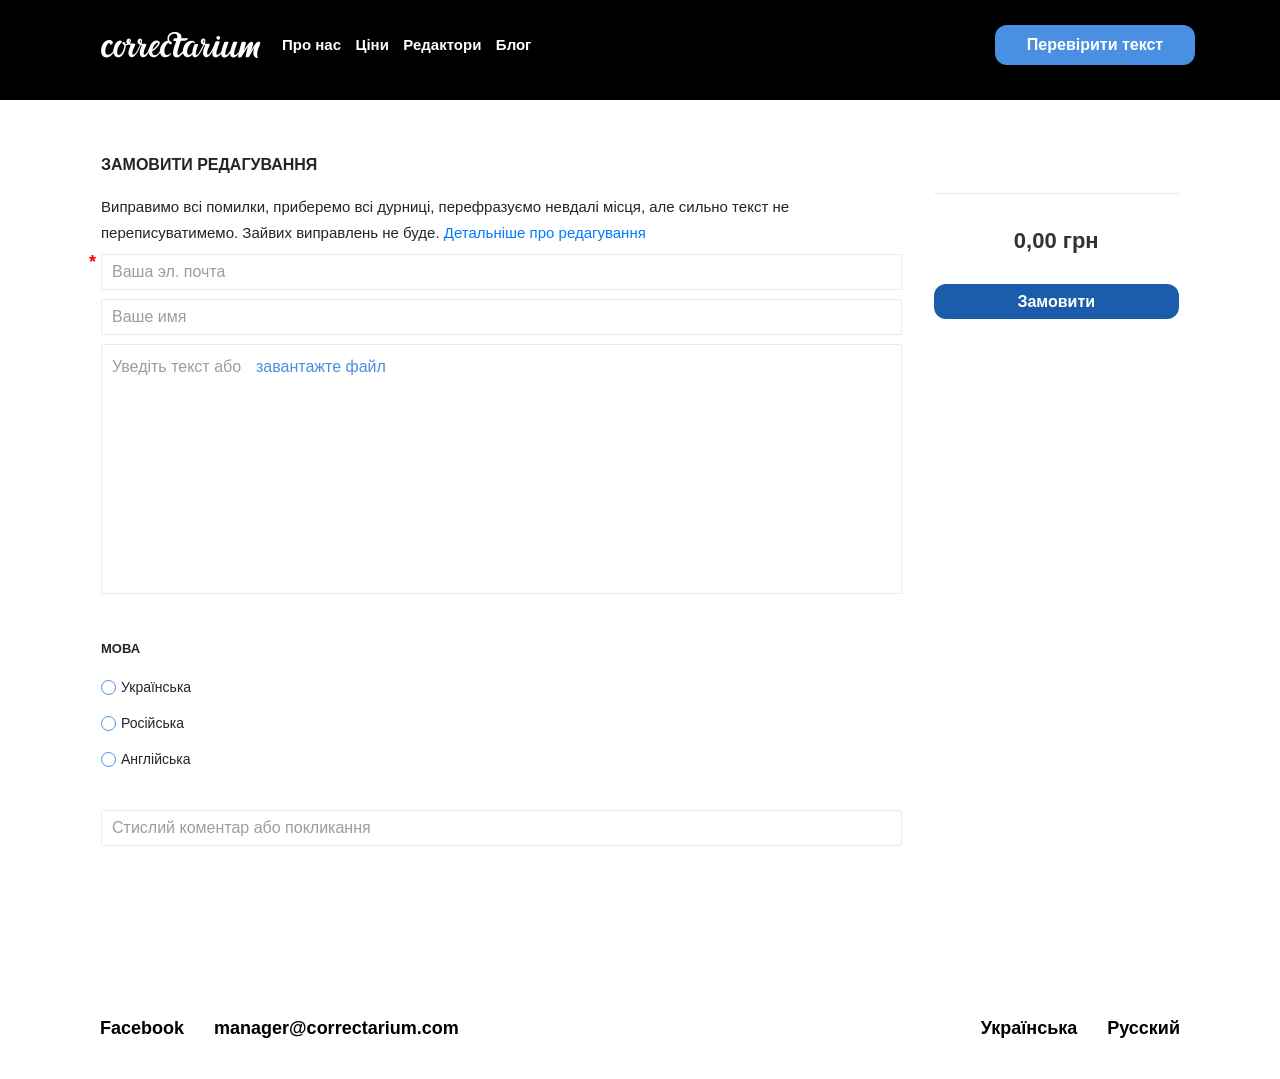
<file: index.html>
<!DOCTYPE html>
<html lang="en">

<head>
    <meta charset="UTF-8">
    <meta name="viewport" content="width=device-width, initial-scale=1.0">
    <title>Редактирование (корректура) текстов онлайн</title>
    <link rel="stylesheet" href="https://stackpath.bootstrapcdn.com/bootstrap/4.5.0/css/bootstrap.min.css"
        integrity="sha384-9aIt2nRpC12Uk9gS9baDl411NQApFmC26EwAOH8WgZl5MYYxFfc+NcPb1dKGj7Sk" crossorigin="anonymous">
    <link rel="stylesheet" href="style.css">
</head>

<body>
    <header class="header">
        <div class="container">
            <div class="container-left-origin">
                <a aria-current="page" class="logo" href="#">
                    <img src="./Image/logo.svg" alt="Logo" title="Logo">
                </a>
                <div class="header-navbar">
                    <a class="navbar-link" data-lang data-ua='Про нас' data-rus="О нас" href="#">Про нас</a>
                    <a class="navbar-link" data-lang data-ua='Ціни' data-rus="Цены" href="#">Ціни</a>
                    <a class="navbar-link" data-lang data-ua='Редактори' data-rus="Редакторы" href="#">Редактори</a>
                    <a class="navbar-link" href="#">Блог</a>
                </div>
            </div>
            <div class="container-right-origin">
                <div class="button-wrapper">
                    <button data-lang data-ua='Перевірити текст' data-rus="Проверить текст"
                        class="button-check">Перевірити текст</button>
                </div>
            </div>
        </div>
    </header>
    <div class="container-fluid p-0 main-wrapper">
        <main class="container">
            <form>
                <div class="row m-0 p-0">
                    <div class="col-12 col-lg-9 p-0 pl-sm-2 pr-sm-2 pl-lg-3 pr-lg-3 main-form">
                        <div class="form-section">
                            <div class="form-section-item">
                                <h3 data-lang data-ua='ЗАМОВИТИ РЕДАГУВАННЯ' data-rus="ЗАКАЗ РЕДАКТИРОВАНИЯ"
                                    class="title mb-20">ЗАМОВИТИ РЕДАГУВАННЯ</h3>
                                <p class="small">
                                    <span data-lang data-ua='Виправимо всі помилки, приберемо всі дурниці, перефразуємо невдалі місця, але
                                сильно текст не переписуватимемо. Зайвих виправлень не
                                буде.'
                                        data-rus="Исправим все ошибки и огрехи, уберем все глупости из текста, перефразируем неудачные места, но сильно переписывать текст не станем. Лишних правок не будет.">Виправимо
                                        всі помилки, приберемо всі дурниці, перефразуємо невдалі місця, але
                                        сильно текст не переписуватимемо. Зайвих виправлень не
                                        буде.</span>
                                    <a data-lang data-ua='Детальніше про редагування'
                                        data-rus="Подробнее о редактировании" href="/ua/price/proofreading">Детальніше
                                        про редагування</a>
                                </p>
                                <div class="form-field input-required">
                                    <input type="email" required value="" placeholder="Ваша эл. почта">
                                </div>
                                <div class="form-field">
                                    <input value="" placeholder="Ваше имя">
                                </div>
                                <div class="textarea-wrapper">
                                    <textarea data-lang data-ua='Уведіть текст або' data-rus="Введите текст или"
                                        placeholder="Уведіть текст або"></textarea>
                                    <label class="area-download"><span data-lang data-ua='завантажте файл'
                                            data-rus="загрузите файл">завантажте файл</span>
                                        <input class="input d-none" type="file"
                                            accept=".doc,.docx,application/msword,application/vnd.openxmlformats-officedocument.wordprocessingml.document,.csv, application/vnd.openxmlformats-officedocument.spreadsheetml.sheet, application/vnd.ms-excel,application/msword, application/vnd.ms-excel, application/vnd.ms-powerpoint, text/plain, application/pdf, .rtf, .txt, .pdf, .zip">
                                    </label>
                                    <div class="file-loader d-none">
                                        <div class="file-name">Новый текстовый документ.txt</div>
                                        <div class="file-size">Количество символов: <span>0</span></div>
                                        <div data-lang data-ua='завантажте файл' data-rus="загрузите файл"
                                            class="file-link">завантажте файл</div>
                                    </div>
                                    <div class="textarea-symbols d-none">0</div>
                                </div>
                            </div>
                        </div>
                        <div class="form-section mt-40">
                            <div class="form-section-item">
                                <h2 data-lang data-ua='мова' data-rus="язык" class="subtitle title mb-20">мова</h2>
                                <div class="radio-buttons">
                                    <div class="button">
                                        <div data-to-lang='ua' class="radioButton">
                                            <div class="radioButton-button">
                                                <div class="circle"></div>
                                            </div><span data-lang data-ua='Українська'
                                                data-rus="Украинский">Українська</span>
                                        </div>
                                    </div>
                                    <div class="button">
                                        <div data-to-lang='rus' class="radioButton">
                                            <div class="radioButton-button">
                                                <div class="circle"></div>
                                            </div><span data-lang data-ua='Російська'
                                                data-rus="Русский">Російська</span>
                                        </div>
                                    </div>
                                    <div class="button">
                                        <div data-to-lang='en' class="radioButton">
                                            <div class="radioButton-button">
                                                <div class="circle"></div>
                                            </div><span data-lang data-ua='Англійська'
                                                data-rus="Английский">Англійська</span>
                                        </div>
                                    </div>
                                </div>
                            </div>
                        </div>
                        <div class="form-section mt-40 mb-4">
                            <div class="form-section-item ">
                                <div class="form-field">
                                    <input data-lang data-ua='Стислий коментар або покликання'
                                        data-rus="Короткий комментарий или ссылка" value="" class="common__input auto"
                                        placeholder="Стислий коментар або покликання">
                                </div>
                            </div>
                        </div>
                    </div>
                    <div class="col-12 col-lg-3 p-0 pl-sm-2 pr-sm-2 pl-lg-3 pr-lg-3">
                        <div class="submit-form">
                            <div class="submit-content">
                                <div class="price">
                                    <div class="number">0,00 грн</div>
                                    <div class="time"></div>
                                </div>
                                <div class="button">
                                    <button data-lang data-ua='Замовити' data-rus="Заказать" disabled
                                        class="disabled">Замовити</button>
                                </div>
                            </div>
                        </div>
                    </div>
                </div>
            </form>
            <footer class="footer">
                <nav class="footer-nav">
                    <div class="nav-item">
                        <a rel="nofollow" target="_blank" href="https://www.facebook.com/correctarium/">Facebook</a>
                    </div>
                    <div class="nav-item">
                        <a rel="nofollow" href="mailto:manager@correctarium.com">manager@correctarium.com</a>
                    </div>
                </nav>
                <div class="lang-switcher">
                    <button data-change-lang='ua' class="lang-item">Українська</button>
                    <button data-change-lang='rus' class="lang-item">Русский</button>
                </div>
            </footer>
        </main>
    </div>
    <script src="https://code.jquery.com/jquery-3.5.1.slim.min.js"
        integrity="sha384-DfXdz2htPH0lsSSs5nCTpuj/zy4C+OGpamoFVy38MVBnE+IbbVYUew+OrCXaRkfj"
        crossorigin="anonymous"></script>
    <script src="https://cdn.jsdelivr.net/npm/popper.js@1.16.0/dist/umd/popper.min.js"
        integrity="sha384-Q6E9RHvbIyZFJoft+2mJbHaEWldlvI9IOYy5n3zV9zzTtmI3UksdQRVvoxMfooAo"
        crossorigin="anonymous"></script>
    <script src="https://stackpath.bootstrapcdn.com/bootstrap/4.5.0/js/bootstrap.min.js"
        integrity="sha384-OgVRvuATP1z7JjHLkuOU7Xw704+h835Lr+6QL9UvYjZE3Ipu6Tp75j7Bh/kR0JKI"
        crossorigin="anonymous"></script>
    <script src="script.js"></script>
</body>

</html>
</file>
<file: style.css>
html {
    line-height: 1.15;
}
body {
    font-family: Helvetica Neue,Helvetica,Arial,sans-serif;
    background-color: #fff;
}
header{
    padding:15px 0 25px;
    background: black;
}
header .container{
    display: flex;
    height: 60px;
    align-items: center;
    justify-content: space-between;
}
header .logo{
    padding:  0 16px;
}
header .logo img{
    display: block;
    height: 26px;
}
header .navbar-link{
    color: #fff;
    padding: 5px;
    font-weight: 600;
    font-size: 15px;
}
header .container-left-origin{
    display: flex;
    align-items: center;
}
header .container-right-origin{
    display: flex;
}
header .button-wrapper{
    width: 200px;
    height: 40px;
}
header .button-check{
    width: 100%;
    height: 100%;
    display: flex;
    justify-content: center;
    align-items: center;
    background-color: #4a90e2;
    text-align: center;
    color: #fff;
    font-weight: 700;
    border: 0;
    border-radius: 12px;
    cursor: pointer;
    outline: none;
}
main .submit-content{
    position: sticky;
    top: 10px;
    margin-top: 93px;
    border-top: 1px solid #eaeaea;
}
main .submit-content .price{
    padding: 0 20px;
    margin-top: 30px;
    display: flex;
    justify-content: center;
    align-items: center;
    flex-direction: column;
}
main .submit-content .price .number{
    color: #333;
    font-size: 22px;
    font-weight: 700;
}
main .submit-content .price .time{
    color: #999;
    font-size: 15px;
    margin-bottom: 10px;
    min-height: 17px;
}
main .submit-content .button{
    width: 100%;
    height: 35px;
    position: relative;
}
main .submit-content .button button{
    position: absolute;
    top: 0;
    left: 0;
    right: 0;
    bottom: 0;
    width: 100%;
    display: flex;
    justify-content: center;
    align-items: center;
    background-color: #4a90e2;
    text-align: center;
    color: #fff;
    font-weight: 700;
    text-decoration: none;
    border: 0;
    border-radius: 12px;
    cursor: pointer;
    outline: none;
    transition: .2s linear;
}
main .submit-content .button button.disabled{
    background-color: #1b5dab;
    cursor: auto;
}
.form-section{
    margin-top: 55px;
    display: flex;
}
.form-section-item{
    flex: 1;
}
.input-required::before{
    content: "*";
    position: absolute;
    color: red;
    top: -5px;
    left: -12px;
    font-size: 18px;
    font-weight: 700;
}
.form-section-item .title{
    font-size: 16px;
    text-transform: uppercase;
    margin: 0;
    padding: 0;
    font-family: Helvetica Neue,Helvetica,Arial,sans-serif;
    font-weight: 700;
    letter-spacing: normal;
}
.form-section-item .subtitle{
    font-size: 13px;
}
.form-section-item p{
    font-family: Helvetica Neue,Helvetica,Arial,sans-serif;
    font-size: 18px;
    line-height: 26px;
    margin: 0 0 8px;
}
.form-section-item p.small{
    font-size: 15px;
}
.form-section .form-field{
    margin-bottom: 10px;
    border-radius: 2px;
    height: 35px;
    position: relative;
}
.form-section .form-field input{
    height: auto;
    min-height: 100%;
    font-size: inherit;
    font-family: inherit;
    border-radius: inherit;
    width: 100%;
    padding: 5px 10px;
    border: 1px solid #eaeaea;
    outline: none;
    box-shadow: none;
    appearance: none;
}
.form-section .form-field input::placeholder,
textarea::placeholder{
    opacity: 0.7;
}
.form-section .textarea-wrapper{
    position: relative;
}
.form-section .file-loader{
    position: absolute;
    top: 0;
    left: 0;
    right: 0;
    bottom: 0;
    z-index: 1;
    background-color: #eaeaea;
    display: flex;
    justify-content: center;
    align-items: center;
    flex-direction: column;
    line-height: 1.15;
}
.form-section .file-loader .file-name{
    font-weight: 700;
    font-size: 20px;
}
.form-section .file-loader .file-size{
    font-size: 15px;
}
.form-section .file-loader .file-link{
    font-size: 13px;
    border-bottom: 1px dashed #999;
    color: #999;
    cursor: pointer;
    margin-top: 5px
}
.radio-buttons .button{
    display: flex;
    justify-content: center;
    align-items: center;
    align-items: flex-start;
    flex-direction: column;
    transition: .2s;
}
.form-section textarea{
    resize: none;
    width: 100%;
    min-height: 250px;
    border-radius: 2px;
    border: 1px solid #eaeaea;
    outline: none;
    padding: 10px;
}
.form-section .textarea-wrapper label{
    position: absolute;
    top: 11px;
    left: 155px;
    color: #4a90e2;
    cursor: pointer;
}
.form-section .textarea-wrapper .textarea-symbols{
    position: absolute;
    bottom: -12px;
    left: 2px;
    color: #999;
    font-weight: 700;
    font-size: 12px;
    background-color: #fff;
}
.form-section .radio-buttons{
    display: grid;
    grid-gap: 15px;
}
.form-section .radio-buttons button{
    display: flex;
    justify-content: center;
    align-items: center;
    align-items: flex-start;
    flex-direction: column;
    transition: .2s;
}
.form-section .radio-buttons .radioButton{
    display: flex;
    align-items: center;
    font-size: 14px;
    user-select: none;
    cursor: pointer;
}
.form-section .radio-buttons .radioButton-button{
    margin-right: 5px;
    border-radius: 50%;
    border: 1px solid #4a90e2;
    width: 13px;
    height: 13px;
    box-sizing: content-box;
    display: flex;
    justify-content: center;
    align-items: center;
}
.form-section .radio-buttons .radioButton-button .circle{
    background-color: #fff;
    border-radius: 50%;
    width: 5px;
    height: 5px;
    opacity: 0;
}
.form-section .radio-buttons .radioButton.active .circle{
    opacity: 1;
}
.form-section .radio-buttons .radioButton.active .radioButton-button{
    background-color: #4a90e2;
}
.footer {
    display: flex;
    align-items: center;
    margin-top: 100px;
    height: 100px;
}
.footer-nav{
    height: 100%;
    display: flex;
    align-items: center;
}
.footer-nav .nav-item{
    padding: 8px 15px;
}
.footer-nav .nav-item a{
    text-decoration: none;
    color: #000;
    font-weight: 600;
    font-size: 18px;
}
.footer .lang-switcher {
    display: flex;
    align-items: center;
    margin-left: auto;
}
.footer .lang-switcher .lang-item{
    padding: 8px 15px;
    border: none;
    background-color: rgba(0,0,0,0);
    color: #000;
    font-weight: 600;
    font-size: 18px;
    cursor: pointer;
}
.footer .lang-switcher .lang-item:focus{
    border: none;
    box-shadow: none;
    outline: none;
}
input:focus,
textarea:focus{
    border-color: #4a90e2!important;
}
.mb-20{margin-bottom: 20px!important;}
.mt-40{margin-top: 40px!important;}
@media (max-width: 991px){
    .header .container {
        padding: 0 10px;
    }
    main .submit-content{
        margin-top: 0;
    }
    main .submit-content .button button{
        max-width: 300px;
        margin: 0 auto;
    }
    .footer-nav .nav-item a{
        font-size: 16px;
    }
    .footer .lang-switcher .lang-item{
        font-size: 16px;
    }
}
@media (max-width: 768px){
    header .container-left-origin{
        align-items: flex-start;
        flex-direction: column;
    }
    header .header-navbar{
        margin-top: 5px;
        margin-left: 10px;
        margin-bottom: 5px;
    }
    .footer {
        flex-direction: column;
    }
    .footer .lang-switcher {
        margin-left: 0;
    }
}
@media (max-width: 578px){
    .footer-nav .nav-item a{
        font-size: 14px;
    }
    header .button-wrapper{
        width: 175px;
    height: 35px;
    font-size: 14px;
    }
}
@media (max-width: 500px){
    header .logo{
        padding:  0 10px;
    }
    .footer {
        margin-top: 50px;
        height: 50px;
    }
}
@media (max-width: 420px){
    .header .container {
        flex-direction: column;
        height: auto;
    }
    header .container-left-origin{
        align-items: center;
    }
}
</file>
